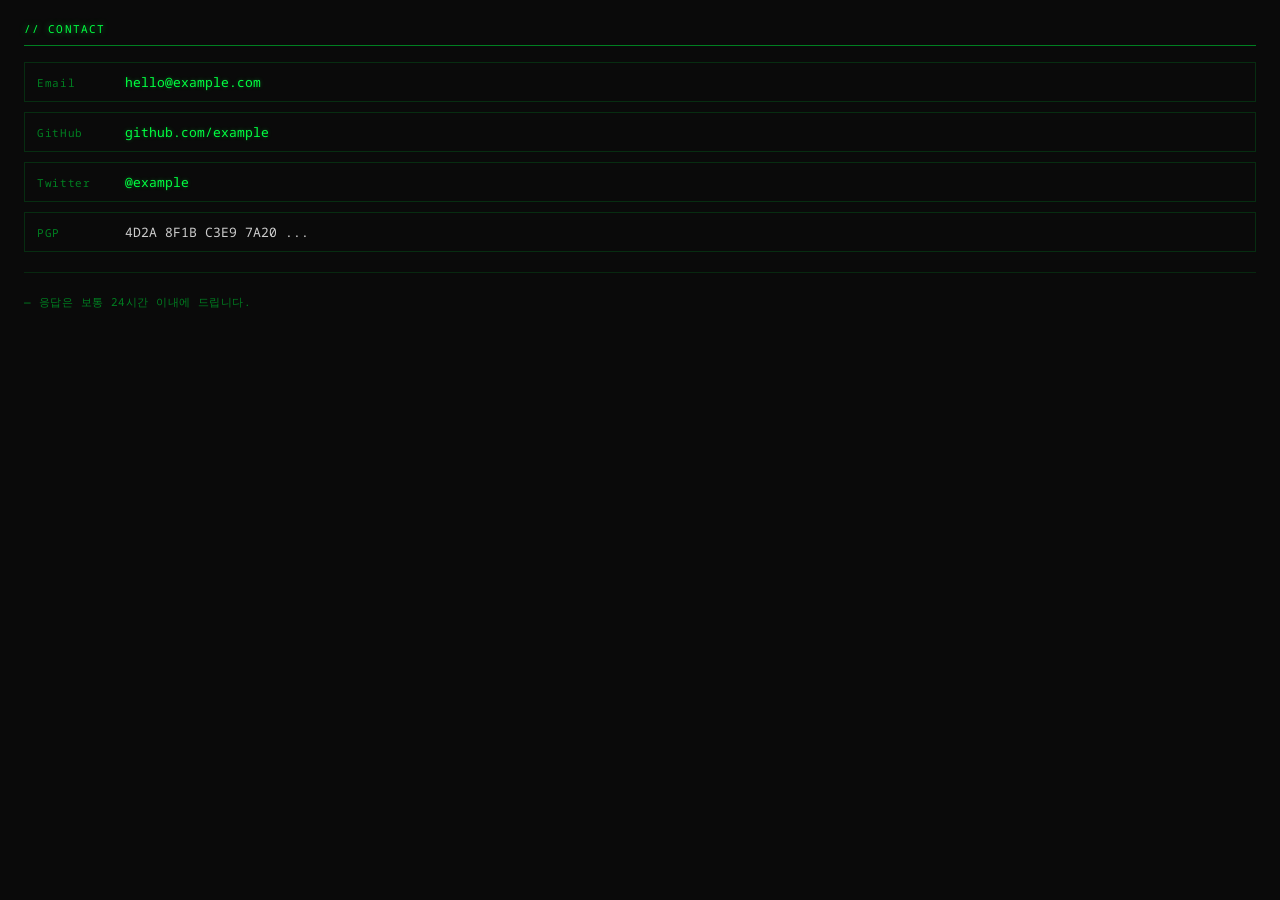
<file: pub/docs/contact.html>
<!DOCTYPE html>
<html lang="ko">
<head>
<meta charset="UTF-8"/>
<meta name="viewport" content="width=device-width,initial-scale=1.0"/>
<title>CONTACT</title>
<link rel="preconnect" href="https://fonts.googleapis.com"/>
<link rel="preconnect" href="https://fonts.gstatic.com" crossorigin/>
<link href="https://fonts.googleapis.com/css2?family=Noto+Sans+Mono:wght@400;500;700&family=Fira+Code:wght@400;500;700&display=swap" rel="stylesheet"/>
<style>
:root {
  --bg:     #0a0a0a;
  --green:  #00ff41;
  --dim:    #007f21;
  --red:    #ff3333;
  --yellow: #ffff00;
  --white:  #cccccc;
}

* { margin: 0; padding: 0; box-sizing: border-box; }

body {
  background: var(--bg);
  color: var(--white);
  font-family: 'Noto Sans Mono', 'Fira Code', monospace;
  font-size: 13px;
  line-height: 1.7;
  padding: 20px 24px;
}

.section-title {
  color: var(--green);
  font-size: 11px;
  letter-spacing: .1em;
  text-shadow: 0 0 6px rgba(0,255,65,.5);
  margin-bottom: 16px;
  padding-bottom: 6px;
  border-bottom: 1px solid var(--dim);
}

.contact-list {
  list-style: none;
  display: flex;
  flex-direction: column;
  gap: 10px;
}

.contact-item {
  display: flex;
  align-items: baseline;
  gap: 16px;
  padding: 8px 12px;
  border: 1px solid rgba(0,127,33,.3);
  transition: border-color .15s, background .15s;
}

.contact-item:hover {
  border-color: var(--dim);
  background: rgba(0,255,65,.03);
}

.contact-label {
  color: var(--dim);
  font-size: 11px;
  letter-spacing: .06em;
  min-width: 72px;
  flex-shrink: 0;
}

.contact-value {
  color: var(--white);
}

.contact-value a {
  color: var(--green);
  text-decoration: none;
  text-shadow: 0 0 4px rgba(0,255,65,.3);
  transition: text-shadow .15s;
}

.contact-value a:hover {
  text-shadow: 0 0 10px rgba(0,255,65,.7);
}

.divider {
  border: none;
  border-top: 1px solid rgba(0,127,33,.25);
  margin: 20px 0;
}

.note {
  color: var(--dim);
  font-size: 11px;
  letter-spacing: .04em;
}
</style>
</head>
<body>

<div class="section-title">// CONTACT</div>

<ul class="contact-list">
  <li class="contact-item">
    <span class="contact-label">Email</span>
    <span class="contact-value">
      <a href="mailto:hello@example.com">hello@example.com</a>
    </span>
  </li>
  <li class="contact-item">
    <span class="contact-label">GitHub</span>
    <span class="contact-value">
      <a href="https://github.com/example" target="_blank" rel="noopener noreferrer">github.com/example</a>
    </span>
  </li>
  <li class="contact-item">
    <span class="contact-label">Twitter</span>
    <span class="contact-value">
      <a href="https://twitter.com/example" target="_blank" rel="noopener noreferrer">@example</a>
    </span>
  </li>
  <li class="contact-item">
    <span class="contact-label">PGP</span>
    <span class="contact-value">4D2A 8F1B C3E9 7A20 ...</span>
  </li>
</ul>

<hr class="divider"/>
<p class="note">— 응답은 보통 24시간 이내에 드립니다.</p>

</body>
</html>
</file>
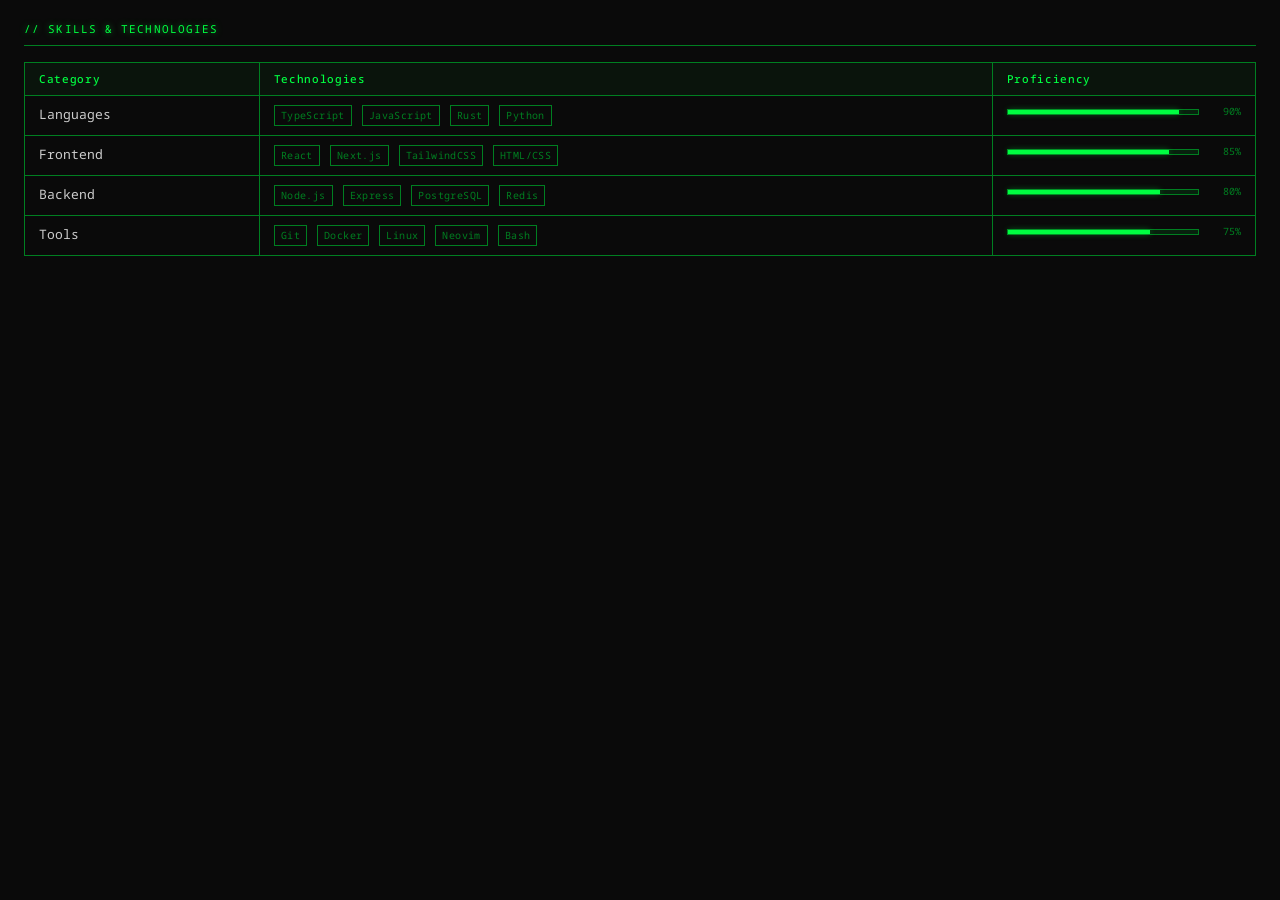
<file: pub/docs/skill.html>
<!DOCTYPE html>
<html lang="ko">
<head>
<meta charset="UTF-8"/>
<meta name="viewport" content="width=device-width,initial-scale=1.0"/>
<title>SKILLS</title>
<link rel="preconnect" href="https://fonts.googleapis.com"/>
<link rel="preconnect" href="https://fonts.gstatic.com" crossorigin/>
<link href="https://fonts.googleapis.com/css2?family=Noto+Sans+Mono:wght@400;500;700&family=Fira+Code:wght@400;500;700&display=swap" rel="stylesheet"/>
<style>
:root {
  --bg:     #0a0a0a;
  --green:  #00ff41;
  --dim:    #007f21;
  --red:    #ff3333;
  --yellow: #ffff00;
  --white:  #cccccc;
}

* { margin: 0; padding: 0; box-sizing: border-box; }

body {
  background: var(--bg);
  color: var(--white);
  font-family: 'Noto Sans Mono', 'Fira Code', monospace;
  font-size: 13px;
  line-height: 1.7;
  padding: 20px 24px;
}

.section-title {
  color: var(--green);
  font-size: 11px;
  letter-spacing: .1em;
  text-shadow: 0 0 6px rgba(0,255,65,.5);
  margin-bottom: 16px;
  padding-bottom: 6px;
  border-bottom: 1px solid var(--dim);
}

.skill-table {
  width: 100%;
  border-collapse: collapse;
  margin-bottom: 24px;
}

.skill-table th,
.skill-table td {
  border: 1px solid var(--dim);
  padding: 7px 14px;
  text-align: left;
  vertical-align: top;
}

.skill-table th {
  color: var(--green);
  font-size: 11px;
  letter-spacing: .06em;
  background: rgba(0,255,65,.04);
  font-weight: 500;
}

.skill-table td { color: var(--white); }

.skill-table tr:hover td {
  background: rgba(0,255,65,.03);
}

.tag {
  display: inline-block;
  border: 1px solid var(--dim);
  color: var(--dim);
  font-size: 10px;
  padding: 1px 6px;
  margin: 2px 2px 2px 0;
  letter-spacing: .04em;
  transition: color .15s, border-color .15s;
}

.tag:hover {
  color: var(--green);
  border-color: var(--green);
}

.bar-wrap {
  display: flex;
  align-items: center;
  gap: 10px;
}

.bar-track {
  flex: 1;
  height: 6px;
  background: rgba(0,127,33,.2);
  border: 1px solid var(--dim);
}

.bar-fill {
  height: 100%;
  background: var(--green);
  box-shadow: 0 0 6px rgba(0,255,65,.4);
}

.bar-pct {
  color: var(--dim);
  font-size: 10px;
  width: 32px;
  text-align: right;
}
</style>
</head>
<body>

<div class="section-title">// SKILLS &amp; TECHNOLOGIES</div>

<table class="skill-table">
  <thead>
    <tr>
      <th>Category</th>
      <th>Technologies</th>
      <th>Proficiency</th>
    </tr>
  </thead>
  <tbody>
    <tr>
      <td>Languages</td>
      <td>
        <span class="tag">TypeScript</span>
        <span class="tag">JavaScript</span>
        <span class="tag">Rust</span>
        <span class="tag">Python</span>
      </td>
      <td>
        <div class="bar-wrap">
          <div class="bar-track"><div class="bar-fill" style="width:90%"></div></div>
          <span class="bar-pct">90%</span>
        </div>
      </td>
    </tr>
    <tr>
      <td>Frontend</td>
      <td>
        <span class="tag">React</span>
        <span class="tag">Next.js</span>
        <span class="tag">TailwindCSS</span>
        <span class="tag">HTML/CSS</span>
      </td>
      <td>
        <div class="bar-wrap">
          <div class="bar-track"><div class="bar-fill" style="width:85%"></div></div>
          <span class="bar-pct">85%</span>
        </div>
      </td>
    </tr>
    <tr>
      <td>Backend</td>
      <td>
        <span class="tag">Node.js</span>
        <span class="tag">Express</span>
        <span class="tag">PostgreSQL</span>
        <span class="tag">Redis</span>
      </td>
      <td>
        <div class="bar-wrap">
          <div class="bar-track"><div class="bar-fill" style="width:80%"></div></div>
          <span class="bar-pct">80%</span>
        </div>
      </td>
    </tr>
    <tr>
      <td>Tools</td>
      <td>
        <span class="tag">Git</span>
        <span class="tag">Docker</span>
        <span class="tag">Linux</span>
        <span class="tag">Neovim</span>
        <span class="tag">Bash</span>
      </td>
      <td>
        <div class="bar-wrap">
          <div class="bar-track"><div class="bar-fill" style="width:75%"></div></div>
          <span class="bar-pct">75%</span>
        </div>
      </td>
    </tr>
  </tbody>
</table>

</body>
</html>
</file>
